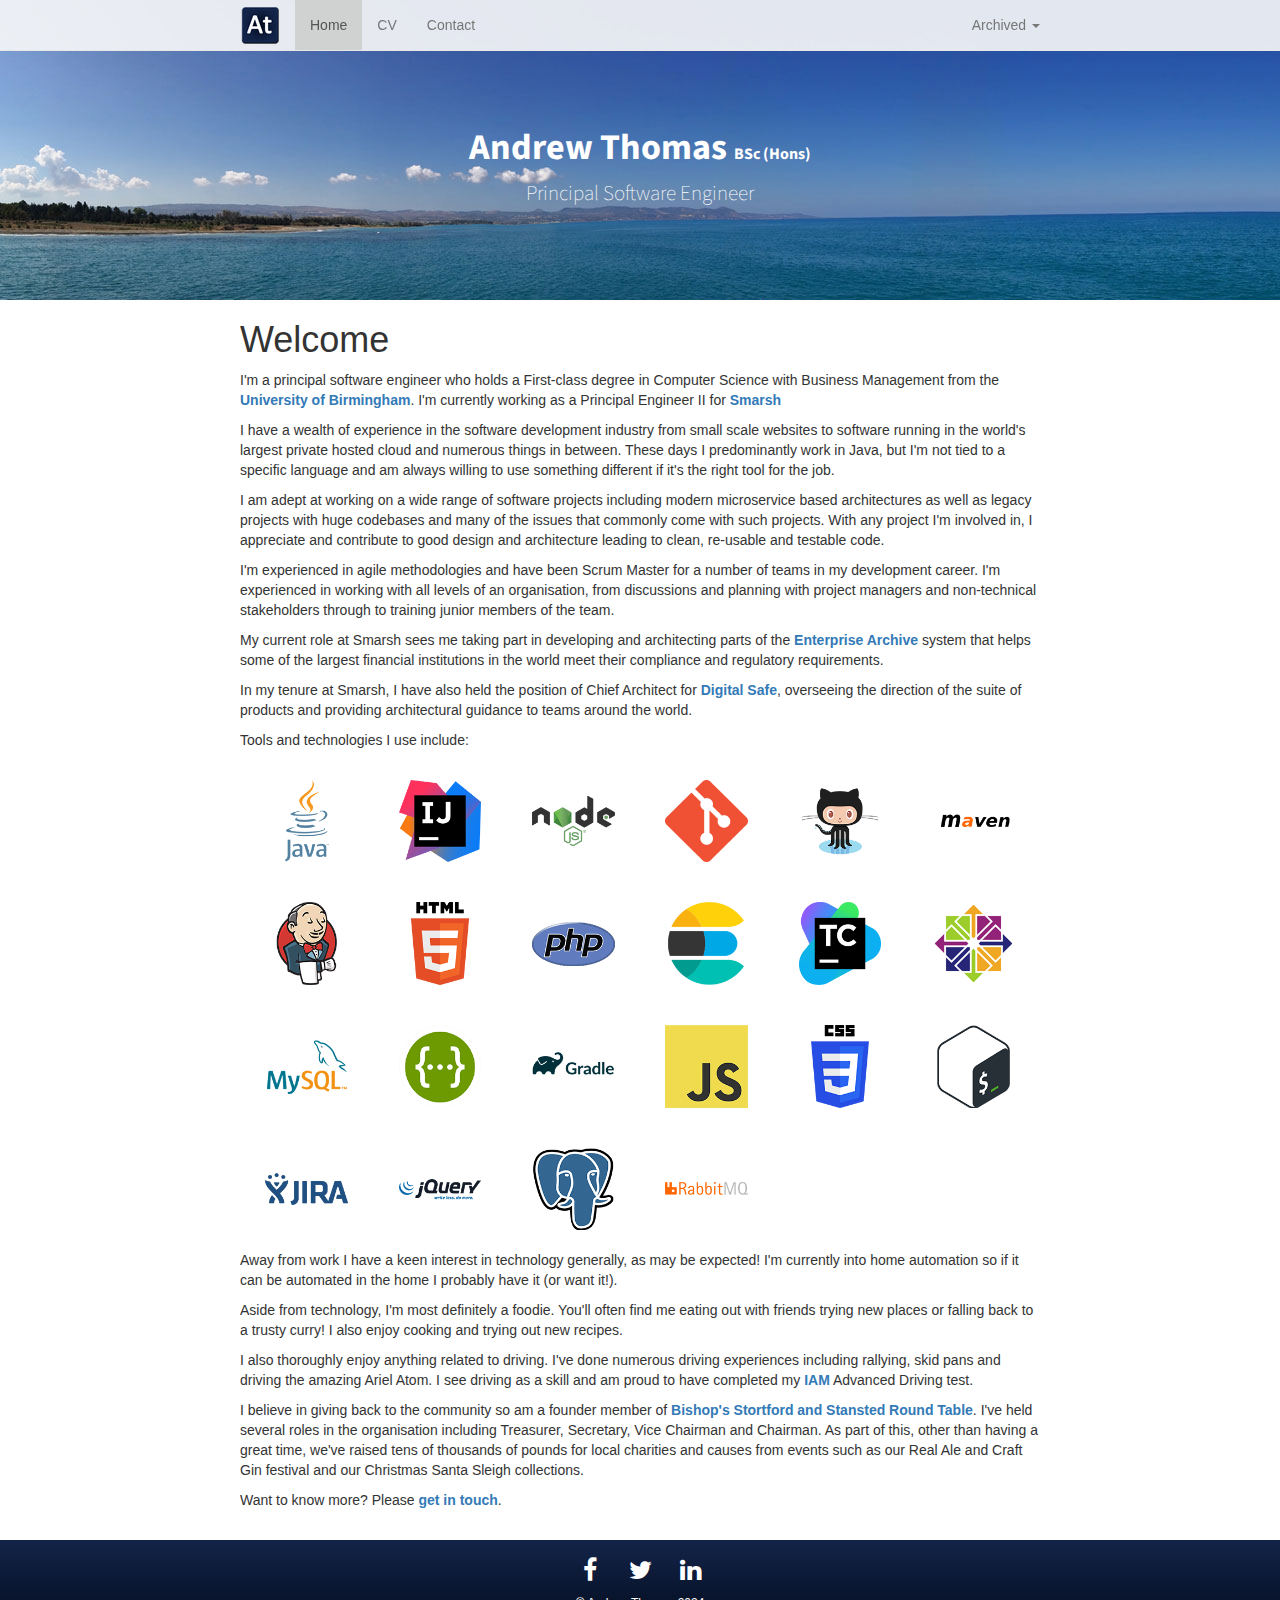
<file: index.html>
<!DOCTYPE html>
<html lang="en">
<head>
    <meta charset="utf-8">
<meta http-equiv="X-UA-Compatible" content="IE=edge">
<meta name="viewport" content="width=device-width, initial-scale=1">

<title>Andrew Thomas BSc (Hons) - Experienced Software Deveoper</title>
<meta name="description" content="The personal website of Andrew Thomas BSc (hons), a highly expreienced and motivated software developer and Computer Science with Business Management graduate. Welcome." />
<meta name="keywords" content="computer science, computer science graduate, first class graduate, first class computer science graduate, andrewthomas, andrew, thomas, agthomas, csbm, csbm graduate, about andrew" />
<meta name="copyright" content="Andrew Thomas 2024" />
<meta name="author" content="Andrew Thomas" />
<meta name="email" content="andrew &lt;at&gt; andrewthomas &lt;dot&gt; org &lt;dot&gt; uk" />

<link href='https://fonts.googleapis.com/css?family=Source+Sans+Pro' rel='stylesheet' type='text/css'>

<link href="css/bootstrap.min.css" rel="stylesheet">
<link href="css/at.css" rel="stylesheet">
<link rel="stylesheet" href="//maxcdn.bootstrapcdn.com/font-awesome/4.3.0/css/font-awesome.min.css">

<link rel="shortcut icon" href="img/favicon.ico">

<script src="js/jquery-1.11.3.min.js"></script>
<script src="js/bootstrap.min.js"></script>
<script src="js/at.js"></script>
<!-- Google tag (gtag.js) -->
<script async src="https://www.googletagmanager.com/gtag/js?id=G-3J88N917L8"></script>
<script>
  window.dataLayer = window.dataLayer || [];
  function gtag(){dataLayer.push(arguments);}
  gtag('js', new Date());

  gtag('config', 'G-3J88N917L8');
</script>
</head>
<body>
    <nav class="navbar navbar-default navbar-fixed-top">
    <div class="container">
        <div class="navbar-header">
            <button type="button" class="navbar-toggle collapsed" data-toggle="collapse" data-target="#navbar" aria-expanded="false" aria-controls="navbar">
                <span class="sr-only">Toggle navigation</span>
                <span class="icon-bar"></span>
                <span class="icon-bar"></span>
                <span class="icon-bar"></span>
            </button>
            <a class="navbar-brand" href="index.html"> <img src="img/icon_sm.png" width="38" height="37"> </a>
        </div>
        <div id="navbar" class="navbar-collapse collapse">
            <ul class="nav navbar-nav">
                <li class="active"><a href="index.html">Home</a></li>
                <li><a href="cv.html">CV</a></li>
                <li><a href="contact.html">Contact</a></li>
            </ul>
            <ul class="nav navbar-nav navbar-right">
                <li class="dropdown">
                    <a href="#" class="dropdown-toggle" data-toggle="dropdown" role="button" aria-haspopup="true" aria-expanded="false">Archived <span class="caret"></span></a>
                    <ul class="dropdown-menu">
                        <li><a href="degree.html">Degree</a></li>
                        <li><a href="blackjack.html">Blackjack</a></li>
                    </ul>
                </li>
            </ul>
        </div>
    </div>
</nav>
    <div id="header" class="jumbotron">
    <div class="container">
        <h1>Andrew Thomas <span class="hidden-xs">BSc (Hons)</span></h1>
        <p>Principal Software Engineer</p>
    </div>
</div>

    <div class="container" id="content">
        <h1>Welcome</h1>

        <p>I'm a principal software engineer who holds a First-class degree in Computer Science with Business Management from the <a href="http://www.bham.ac.uk" target="_blank">University of Birmingham</a>. I'm currently working as a Principal Engineer II for <a href="https://www.smarsh.com" target="_blank">Smarsh</a></p>

        <p>I have a wealth of experience in the software development industry from small scale websites to software running in the world's largest private hosted cloud and numerous things in between. These days I predominantly work in Java, but I'm not tied to a specific language and am always willing to use something different if it's the right tool for the job.</p>

        <p>I am adept at working on a wide range of software projects including modern microservice based architectures as well as legacy projects with huge codebases and many of the issues that commonly come with such projects. With any project I'm involved in, I appreciate and contribute to good design and architecture leading to clean, re-usable and testable code.</p>

        <p>I'm experienced in agile methodologies and have been Scrum Master for a number of teams in my development career. I'm experienced in working with all levels of an organisation, from discussions and planning with project managers and non-technical stakeholders through to training junior members of the team.</p>

        <p>My current role at Smarsh sees me taking part in developing and architecting parts of the <a href="https://www.smarsh.com/platform/enterprise/enterprise-archive" target="_blank">Enterprise Archive</a> system that helps some of the largest financial institutions in the world meet their compliance and regulatory requirements.</p>

        <p>In my tenure at Smarsh, I have also held the position of Chief Architect for <a href="https://www.smarsh.com/platform/digital-safe" target="_blank">Digital Safe</a>, overseeing the direction of the suite of products and providing architectural guidance to teams around the world.</p>

        <p>Tools and technologies I use include:</p>
        <div class="experience-logos">

          	<div class="col-md-2 col-sm-3 col-xs-6">
                <a href="https://www.java.com" title="Java" target="_blank"><img src="img/logos/java.png" alt="Java" title="Java"></a>
            </div>

          	<div class="col-md-2 col-sm-3 col-xs-6">
                <a href="https://www.jetbrains.com/idea/" title="IntelliJ IDEA" target="_blank"><img src="img/logos/intellij.png" alt="IntelliJ IDEA" title="IntelliJ IDEA"></a>
            </div>

          	<div class="col-md-2 col-sm-3 col-xs-6">
                <a href="https://nodejs.org/en/" title="NodeJS" target="_blank"><img src="img/logos/nodejs.png" alt="NodeJS" title="NodeJS"></a>
            </div>

          	<div class="col-md-2 col-sm-3 col-xs-6">
                <a href="https://git-scm.com" title="Git" target="_blank"><img src="img/logos/git.png" alt="Git" title="Git"></a>
            </div>

          	<div class="col-md-2 col-sm-3 col-xs-6">
                <a href="https://www.github.com" title="GitHub" target="_blank"><img src="img/logos/github.png" alt="GitHub" title="GitHub"></a>
            </div>

          	<div class="col-md-2 col-sm-3 col-xs-6">
                <a href="https://maven.apache.org/" title="Maven" target="_blank"><img src="img/logos/maven.png" alt="Maven" title="Maven"></a>
            </div>

          	<div class="col-md-2 col-sm-3 col-xs-6">
                <a href="https://jenkins.io/" title="Jenkins" target="_blank"><img src="img/logos/jenkins.png" alt="Jenkins" title="Jenkins"></a>
            </div>

          	<div class="col-md-2 col-sm-3 col-xs-6">
                <a href="https://www.w3.org/html/" title="HTML5" target="_blank"><img src="img/logos/html.png" alt="HTML5" title="HTML5"></a>
            </div>

          	<div class="col-md-2 col-sm-3 col-xs-6">
                <a href="http://www.php.net/" title="PHP" target="_blank"><img src="img/logos/php.png" alt="PHP" title="PHP"></a>
            </div>

          	<div class="col-md-2 col-sm-3 col-xs-6">
                <a href="https://www.elastic.co/products/elasticsearch" title="Elasticsearch" target="_blank"><img src="img/logos/elasticsearch.png" alt="Elasticsearch" title="Elasticsearch"></a>
            </div>

          	<div class="col-md-2 col-sm-3 col-xs-6">
                <a href="https://www.jetbrains.com/teamcity/" title="TeamCity" target="_blank"><img src="img/logos/teamcity.png" alt="TeamCity" title="TeamCity"></a>
            </div>

          	<div class="col-md-2 col-sm-3 col-xs-6">
                <a href="https://www.centos.org/" title="CentOS" target="_blank"><img src="img/logos/centos.png" alt="CentOS" title="CentOS"></a>
            </div>

          	<div class="col-md-2 col-sm-3 col-xs-6">
                <a href="https://www.mysql.com/" title="MySQL" target="_blank"><img src="img/logos/mysql.png" alt="MySQL" title="MySQL"></a>
            </div>

          	<div class="col-md-2 col-sm-3 col-xs-6">
                <a href="https://swagger.io/" title="Swagger" target="_blank"><img src="img/logos/swagger.png" alt="Swagger" title="Swagger"></a>
            </div>

          	<div class="col-md-2 col-sm-3 col-xs-6">
                <a href="https://gradle.org/" title="Gradle" target="_blank"><img src="img/logos/gradle.png" alt="Gradle" title="Gradle"></a>
            </div>

          	<div class="col-md-2 col-sm-3 col-xs-6">
                <a href="https://developer.mozilla.org/en-US/docs/Web/JavaScript" title="JavaScript" target="_blank"><img src="img/logos/javascript.png" alt="JavaScript" title="JavaScript"></a>
            </div>

          	<div class="col-md-2 col-sm-3 col-xs-6">
                <a href="https://www.w3.org/Style/CSS/" title="CSS" target="_blank"><img src="img/logos/css.png" alt="CSS" title="CSS"></a>
            </div>

          	<div class="col-md-2 col-sm-3 col-xs-6">
                <a href="https://www.gnu.org/software/bash/" title="Bash" target="_blank"><img src="img/logos/bash.png" alt="Bash" title="Bash"></a>
            </div>

          	<div class="col-md-2 col-sm-3 col-xs-6">
                <a href="https://www.atlassian.com/software/jira" title="Jira" target="_blank"><img src="img/logos/jira.png" alt="Jira" title="Jira"></a>
            </div>

          	<div class="col-md-2 col-sm-3 col-xs-6">
                <a href="https://jquery.com/" title="jQuery" target="_blank"><img src="img/logos/jquery.png" alt="jQuery" title="jQuery"></a>
            </div>

          	<div class="col-md-2 col-sm-3 col-xs-6">
                <a href="https://www.postgresql.org/" title="PostgreSQL" target="_blank"><img src="img/logos/postgresql.png" alt="PostgreSQL" title="PostgreSQL"></a>
            </div>

          	<div class="col-md-2 col-sm-3 col-xs-6">
                <a href="https://www.rabbitmq.com/" title="RabbitMQ" target="_blank"><img src="img/logos/rabbitmq.png" alt="RabbitMQ" title="RabbitMQ"></a>
            </div>
        </div>

        <p>Away from work I have a keen interest in technology generally, as may be expected! I'm currently into home automation so if it can be automated in the home I probably have it (or want it!).</p>

        <p>Aside from technology, I'm most definitely a foodie. You'll often find me eating out with friends trying new places or falling back to a trusty curry! I also enjoy cooking and trying out new recipes.</p>

        <p>I also thoroughly enjoy anything related to driving. I've done numerous driving experiences including rallying, skid pans and driving the amazing Ariel Atom. I see driving as a skill and am proud to have completed my <a href="http://www.iam.org.uk" target="_blank">IAM</a> Advanced Driving test.</p>

        <p>I believe in giving back to the community so am a founder member of <a href="https://www.stortfordrt.org.uk" target="_blank">Bishop's Stortford and Stansted Round Table</a>. I've held several roles in the organisation including Treasurer, Secretary, Vice Chairman and Chairman. As part of this, other than having a great time, we've raised tens of thousands of pounds for local charities and causes from events such as our Real Ale and Craft Gin festival and our Christmas Santa Sleigh collections.</p>

        <p>Want to know more? Please <a href="contact.html">get in touch</a>.</p>
    </div>

    <div id="footer">
    <div class="container">
        <a href="http://en-gb.facebook.com/people/Andrew-Thomas/548905067" class="sm facebook" title="Find Andrew Thomas on Facebook" target="_blank"><i class="fa fa-facebook"></i></a>
        <a href="http://twitter.com/ItsMe1989" class="sm twitter" title="Find Andrew Thomas on Twitter" target="_blank"><i class="fa fa-twitter"></i></a>
        <a href="http://uk.linkedin.com/pub/andrew-thomas/21/714/814/" class="sm linkedin" title="Find Andrew Thomas on LinkedIn" target="_blank"><i class="fa fa-linkedin"></i></a>
        <p>&copy; Andrew Thomas 2024</p>
    </div>
</div>

</body>
</html>
</file>
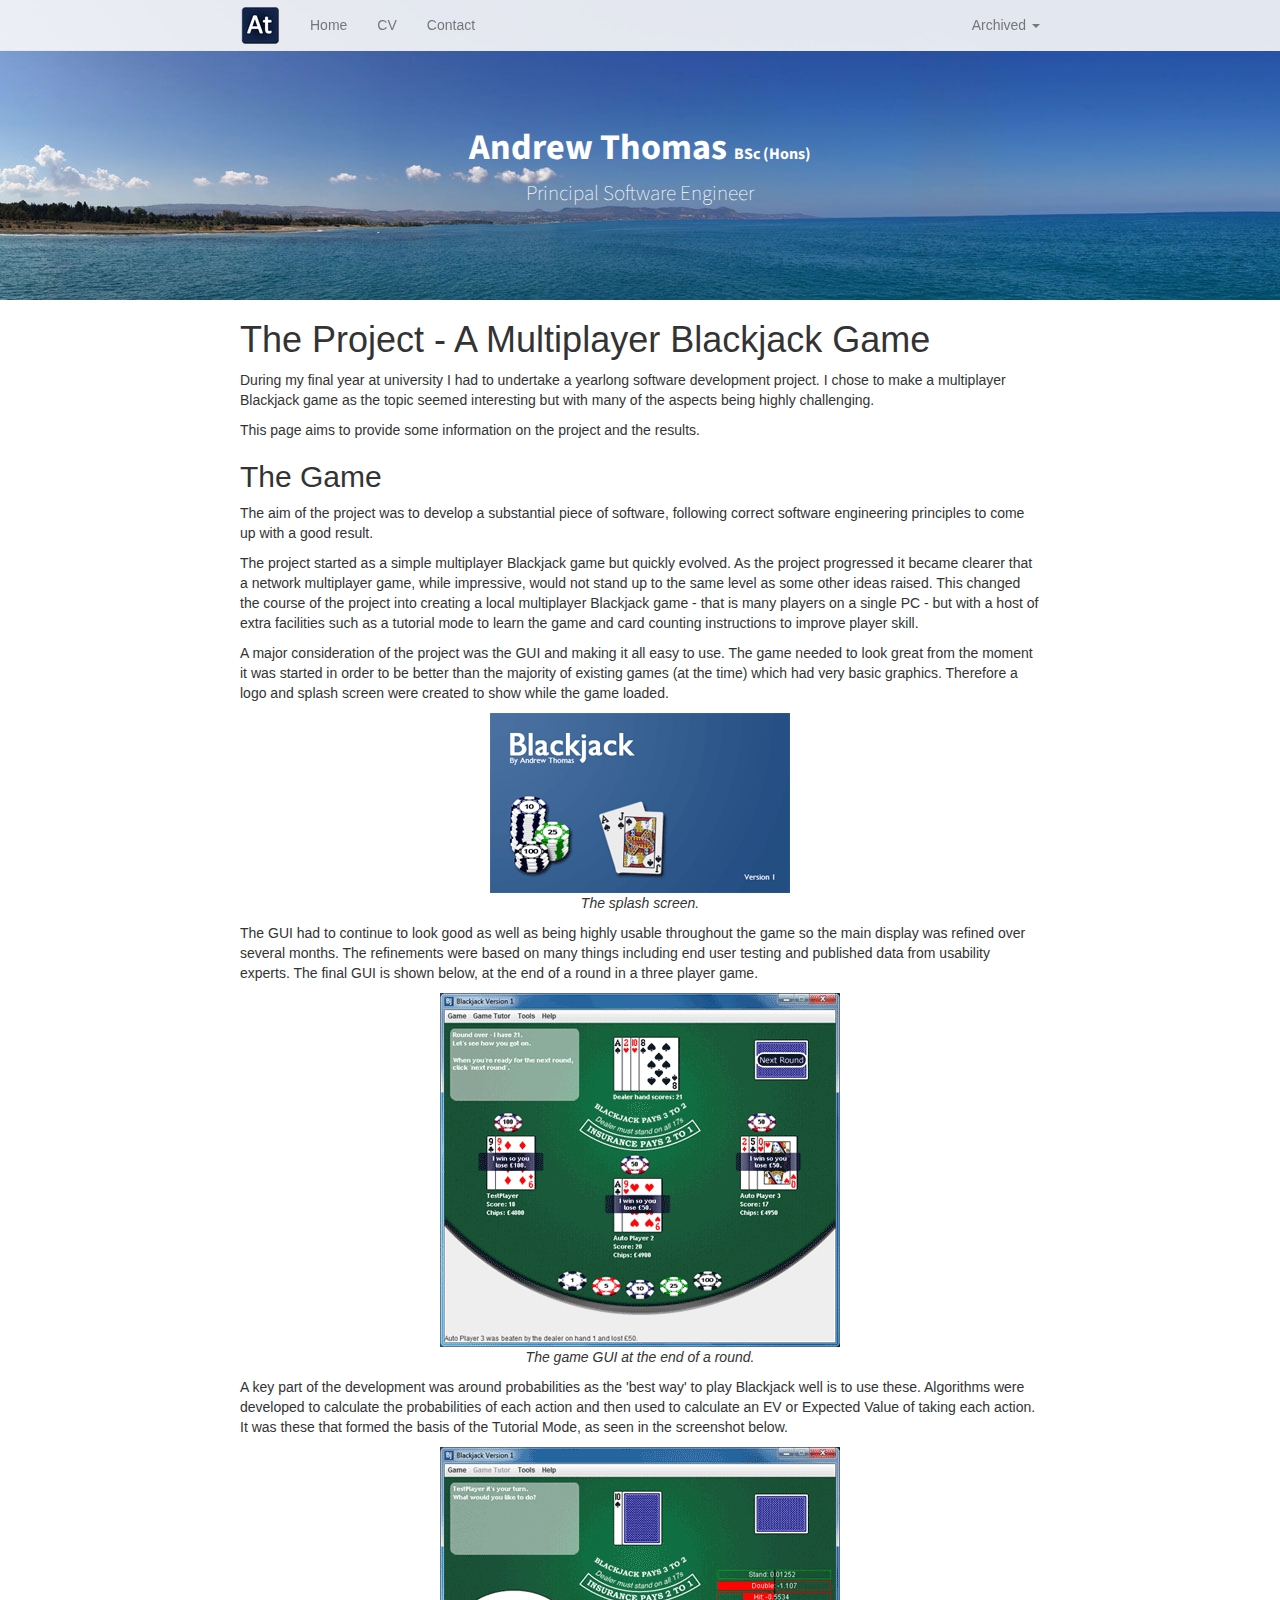
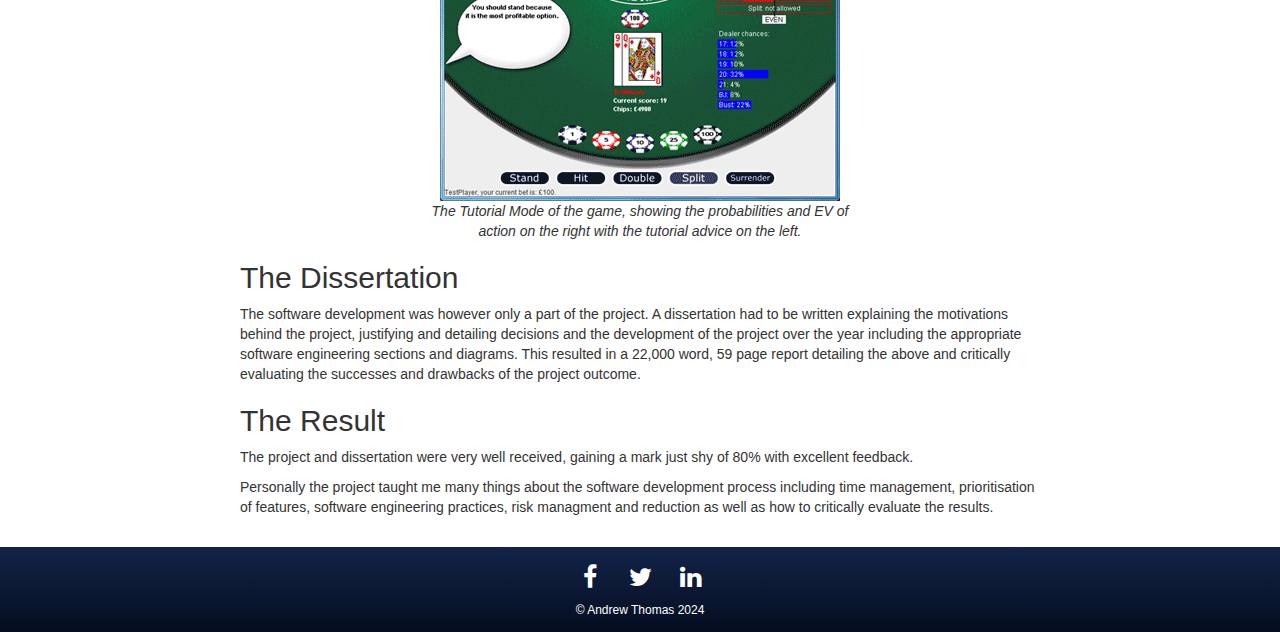
<file: blackjack.html>
<!DOCTYPE html>
<html lang="en">
<head>
	<meta charset="utf-8">
<meta http-equiv="X-UA-Compatible" content="IE=edge">
<meta name="viewport" content="width=device-width, initial-scale=1">

<title>Blackjack Project - Andrew Thomas BSc (Hons) - Experienced Software Deveoper</title>
<meta name="description" content="The personal website of Andrew Thomas BSc (hons), a highly expreienced and motivated software developer and Computer Science with Business Management graduate. Blackjack final year software project." />
<meta name="keywords" content="computer science, computer science graduate, first class graduate, first class computer science graduate, andrewthomas, andrew, thomas, agthomas, csbm, csbm graduate, blackjack, project, final year project, expected value, blackjack probability, card counting" />
<meta name="copyright" content="Andrew Thomas 2024" />
<meta name="author" content="Andrew Thomas" />
<meta name="email" content="andrew &lt;at&gt; andrewthomas &lt;dot&gt; org &lt;dot&gt; uk" />

<link href='https://fonts.googleapis.com/css?family=Source+Sans+Pro' rel='stylesheet' type='text/css'>

<link href="css/bootstrap.min.css" rel="stylesheet">
<link href="css/at.css" rel="stylesheet">
<link rel="stylesheet" href="//maxcdn.bootstrapcdn.com/font-awesome/4.3.0/css/font-awesome.min.css">

<link rel="shortcut icon" href="img/favicon.ico">

<script src="js/jquery-1.11.3.min.js"></script>
<script src="js/bootstrap.min.js"></script>
<script src="js/at.js"></script>
<!-- Google tag (gtag.js) -->
<script async src="https://www.googletagmanager.com/gtag/js?id=G-3J88N917L8"></script>
<script>
  window.dataLayer = window.dataLayer || [];
  function gtag(){dataLayer.push(arguments);}
  gtag('js', new Date());

  gtag('config', 'G-3J88N917L8');
</script>
</head>
<body>
	<nav class="navbar navbar-default navbar-fixed-top">
    <div class="container">
        <div class="navbar-header">
            <button type="button" class="navbar-toggle collapsed" data-toggle="collapse" data-target="#navbar" aria-expanded="false" aria-controls="navbar">
                <span class="sr-only">Toggle navigation</span>
                <span class="icon-bar"></span>
                <span class="icon-bar"></span>
                <span class="icon-bar"></span>
            </button>
            <a class="navbar-brand" href="index.html"> <img src="img/icon_sm.png" width="38" height="37"> </a>
        </div>
        <div id="navbar" class="navbar-collapse collapse">
            <ul class="nav navbar-nav">
                <li><a href="index.html">Home</a></li>
                <li><a href="cv.html">CV</a></li>
                <li><a href="contact.html">Contact</a></li>
            </ul>
            <ul class="nav navbar-nav navbar-right">
                <li class="dropdown">
                    <a href="#" class="dropdown-toggle" data-toggle="dropdown" role="button" aria-haspopup="true" aria-expanded="false">Archived <span class="caret"></span></a>
                    <ul class="dropdown-menu">
                        <li><a href="degree.html">Degree</a></li>
                        <li class="active"><a href="blackjack.html">Blackjack</a></li>
                    </ul>
                </li>
            </ul>
        </div>
    </div>
</nav>
    <div id="header" class="jumbotron">
    <div class="container">
        <h1>Andrew Thomas <span class="hidden-xs">BSc (Hons)</span></h1>
        <p>Principal Software Engineer</p>
    </div>
</div>

    <div class="container" id="content">
		<h1>The Project - A Multiplayer Blackjack Game</h1>
		<p>During my final year at university I had to undertake a yearlong software development project. I chose to make a multiplayer Blackjack game as the topic seemed interesting but with many of the aspects being highly challenging.</p>
		<p>This page aims to provide some information on the project and the results.</p>

		<h2>The Game</h2>
		<p>The aim of the project was to develop a substantial piece of software, following correct software engineering principles to come up with a good result. </p>
		<p>The project started as a simple multiplayer Blackjack game but quickly evolved. As the project progressed it became clearer that a network multiplayer game, while impressive, would not stand up to the same level as some other ideas raised. This changed the course of the project into creating a local multiplayer Blackjack game - that is many players on a single PC - but with a host of extra facilities such as a tutorial mode to learn the game and card counting instructions to improve player skill.</p>
		<p>A major consideration of the project was the GUI and making it all easy to use. The game needed to look great from the moment it was started in order to be better than the majority of existing games (at the time) which had very basic graphics. Therefore a logo and splash screen were created to show while the game loaded.</p>

		<div class="center-img-caption">
			<img src="img/bj_splash.png" alt="Image: The splash screen" width="300" height="180" />
			<p>The splash screen.</p>
		</div>

		<p>The GUI had to continue to look good as well as being highly usable throughout the game so the main display was refined over several months. The refinements were based on many things including end user testing and published data from usability experts. The final GUI is shown below, at the end of a round in a three player game.</p>

		<div class="center-img-caption">
			<img src="img/bj_game.png" alt="Image: The game GUI at the end of a round" width="400" height="354" />
			<p>The game GUI at the end of a round.</p>
		</div>

		<p>A key part of the development was around probabilities as the 'best way' to play Blackjack well is to use these. Algorithms were developed to calculate the probabilities of each action and then used to calculate an EV or Expected Value of taking each action. It was these that formed the basis of the Tutorial Mode, as seen in the screenshot below.</p>

		<div class="center-img-caption">
			<img src="img/bj_tut.png" alt="Image: he Tutorial Mode of the game" width="400" height="354" />
			<p>The Tutorial Mode of the game, showing the probabilities and EV of <br> action on the right with the tutorial advice on the left.</p>
		</div>

		<h2>The Dissertation</h2>
		<p>The software development was however only a part of the project. A dissertation had to be written explaining the motivations behind the project, justifying and detailing decisions and the development of the project over the year including the appropriate software engineering sections and diagrams. This resulted in a 22,000 word, 59 page report detailing the above and critically evaluating the successes and drawbacks of the project outcome.</p>

		<h2>The Result</h2>
		<p>The project and dissertation were very well received, gaining a mark just shy of 80% with excellent feedback. </p>
		<p>Personally the project taught me many things about the software development process including time management, prioritisation of features, software engineering practices, risk managment and reduction as well as how to critically evaluate the results.</p>
	</div>

	<div id="footer">
    <div class="container">
        <a href="http://en-gb.facebook.com/people/Andrew-Thomas/548905067" class="sm facebook" title="Find Andrew Thomas on Facebook" target="_blank"><i class="fa fa-facebook"></i></a>
        <a href="http://twitter.com/ItsMe1989" class="sm twitter" title="Find Andrew Thomas on Twitter" target="_blank"><i class="fa fa-twitter"></i></a>
        <a href="http://uk.linkedin.com/pub/andrew-thomas/21/714/814/" class="sm linkedin" title="Find Andrew Thomas on LinkedIn" target="_blank"><i class="fa fa-linkedin"></i></a>
        <p>&copy; Andrew Thomas 2024</p>
    </div>
</div>

</body>
</html>
</file>
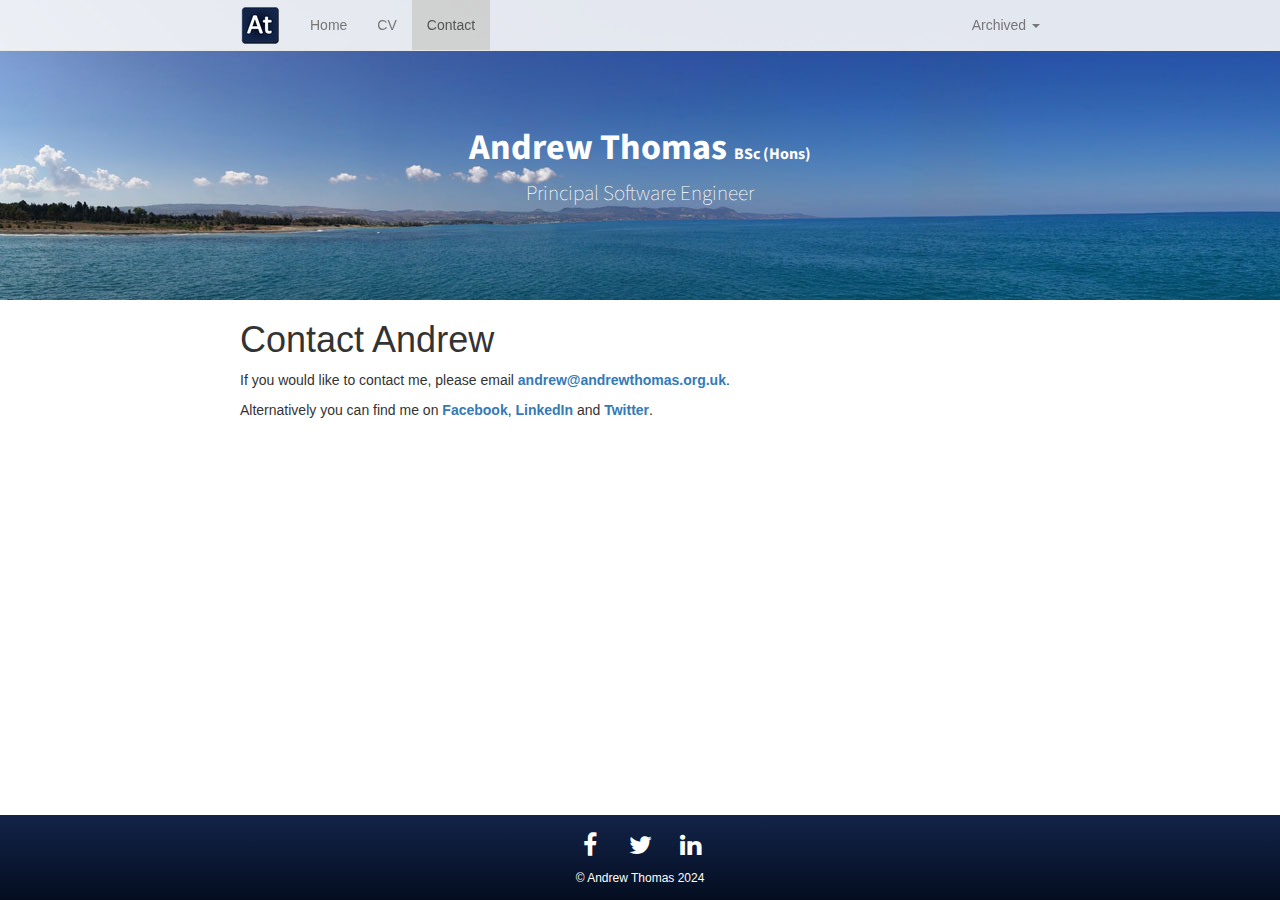
<file: contact.html>
<!DOCTYPE html>
<html lang="en">
<head>
	<meta charset="utf-8">
<meta http-equiv="X-UA-Compatible" content="IE=edge">
<meta name="viewport" content="width=device-width, initial-scale=1">

<title>Contact Andrew Thomas BSc (Hons) - Experienced Software Deveoper</title>
<meta name="description" content="The personal website of Andrew Thomas BSc (hons), a highly expreienced and motivated software developer and Computer Science with Business Management graduate. Contact." />
<meta name="keywords" content="computer science, computer science graduate, first class graduate, first class computer science graduate, andrewthomas, andrew, thomas, agthomas, csbm, csbm graduate, contact, facebook, linkedin, twitter" />
<meta name="copyright" content="Andrew Thomas 2024" />
<meta name="author" content="Andrew Thomas" />
<meta name="email" content="andrew &lt;at&gt; andrewthomas &lt;dot&gt; org &lt;dot&gt; uk" />

<link href='https://fonts.googleapis.com/css?family=Source+Sans+Pro' rel='stylesheet' type='text/css'>

<link href="css/bootstrap.min.css" rel="stylesheet">
<link href="css/at.css" rel="stylesheet">
<link rel="stylesheet" href="//maxcdn.bootstrapcdn.com/font-awesome/4.3.0/css/font-awesome.min.css">

<link rel="shortcut icon" href="img/favicon.ico">

<script src="js/jquery-1.11.3.min.js"></script>
<script src="js/bootstrap.min.js"></script>
<script src="js/at.js"></script>
<!-- Google tag (gtag.js) -->
<script async src="https://www.googletagmanager.com/gtag/js?id=G-3J88N917L8"></script>
<script>
  window.dataLayer = window.dataLayer || [];
  function gtag(){dataLayer.push(arguments);}
  gtag('js', new Date());

  gtag('config', 'G-3J88N917L8');
</script>
</head>
<body>
	<nav class="navbar navbar-default navbar-fixed-top">
    <div class="container">
        <div class="navbar-header">
            <button type="button" class="navbar-toggle collapsed" data-toggle="collapse" data-target="#navbar" aria-expanded="false" aria-controls="navbar">
                <span class="sr-only">Toggle navigation</span>
                <span class="icon-bar"></span>
                <span class="icon-bar"></span>
                <span class="icon-bar"></span>
            </button>
            <a class="navbar-brand" href="index.html"> <img src="img/icon_sm.png" width="38" height="37"> </a>
        </div>
        <div id="navbar" class="navbar-collapse collapse">
            <ul class="nav navbar-nav">
                <li><a href="index.html">Home</a></li>
                <li><a href="cv.html">CV</a></li>
                <li class="active"><a href="contact.html">Contact</a></li>
            </ul>
            <ul class="nav navbar-nav navbar-right">
                <li class="dropdown">
                    <a href="#" class="dropdown-toggle" data-toggle="dropdown" role="button" aria-haspopup="true" aria-expanded="false">Archived <span class="caret"></span></a>
                    <ul class="dropdown-menu">
                        <li><a href="degree.html">Degree</a></li>
                        <li><a href="blackjack.html">Blackjack</a></li>
                    </ul>
                </li>
            </ul>
        </div>
    </div>
</nav>
    <div id="header" class="jumbotron">
    <div class="container">
        <h1>Andrew Thomas <span class="hidden-xs">BSc (Hons)</span></h1>
        <p>Principal Software Engineer</p>
    </div>
</div>

    <div class="container" id="content">
		<h1>Contact Andrew</h1>
		<p>If you would like to contact me, please email <span class="email"></span>.</p>
		<p>Alternatively you can find me on <a href="http://en-gb.facebook.com/people/Andrew-Thomas/548905067" target="_blank">Facebook</a>, <a href="http://uk.linkedin.com/pub/andrew-thomas/21/714/814/" target="_blank">LinkedIn</a> and <a href="http://twitter.com/ItsMe1989" target="_blank">Twitter</a>. </p>
		    </div>

	<div id="footer">
    <div class="container">
        <a href="http://en-gb.facebook.com/people/Andrew-Thomas/548905067" class="sm facebook" title="Find Andrew Thomas on Facebook" target="_blank"><i class="fa fa-facebook"></i></a>
        <a href="http://twitter.com/ItsMe1989" class="sm twitter" title="Find Andrew Thomas on Twitter" target="_blank"><i class="fa fa-twitter"></i></a>
        <a href="http://uk.linkedin.com/pub/andrew-thomas/21/714/814/" class="sm linkedin" title="Find Andrew Thomas on LinkedIn" target="_blank"><i class="fa fa-linkedin"></i></a>
        <p>&copy; Andrew Thomas 2024</p>
    </div>
</div>

</body>
</html>
</file>
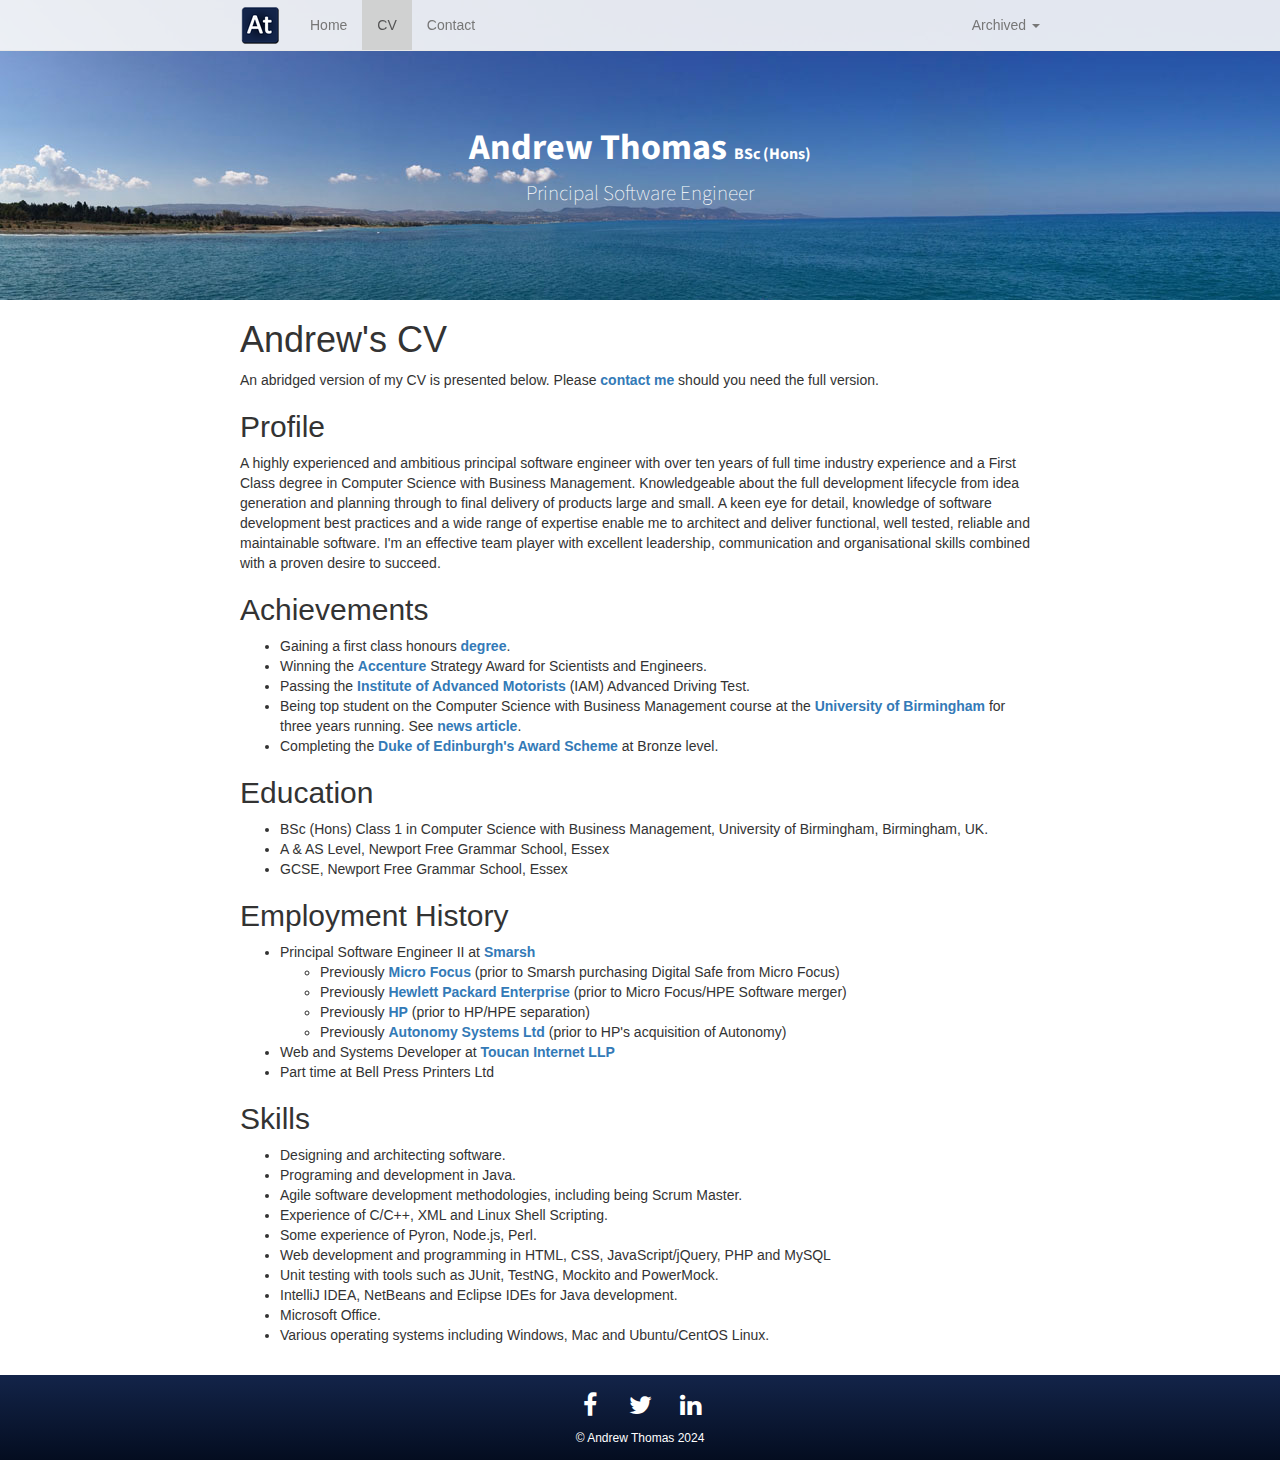
<file: cv.html>
<!DOCTYPE html>
<html lang="en">
<head>
	<meta charset="utf-8">
<meta http-equiv="X-UA-Compatible" content="IE=edge">
<meta name="viewport" content="width=device-width, initial-scale=1">

<title>Andrew's CV - Andrew Thomas BSc (Hons) - Experienced Software Deveoper</title>
<meta name="description" content="The personal website of Andrew Thomas BSc (hons), a highly expreienced and motivated software developer and Computer Science with Business Management graduate. Andrew's CV" />
<meta name="keywords" content="computer science, computer science graduate, first class graduate, first class computer science graduate, andrewthomas, andrew, thomas, agthomas, csbm, csbm graduate, cv, resume" />
<meta name="copyright" content="Andrew Thomas 2024" />
<meta name="author" content="Andrew Thomas" />
<meta name="email" content="andrew &lt;at&gt; andrewthomas &lt;dot&gt; org &lt;dot&gt; uk" />

<link href='https://fonts.googleapis.com/css?family=Source+Sans+Pro' rel='stylesheet' type='text/css'>

<link href="css/bootstrap.min.css" rel="stylesheet">
<link href="css/at.css" rel="stylesheet">
<link rel="stylesheet" href="//maxcdn.bootstrapcdn.com/font-awesome/4.3.0/css/font-awesome.min.css">

<link rel="shortcut icon" href="img/favicon.ico">

<script src="js/jquery-1.11.3.min.js"></script>
<script src="js/bootstrap.min.js"></script>
<script src="js/at.js"></script>
<!-- Google tag (gtag.js) -->
<script async src="https://www.googletagmanager.com/gtag/js?id=G-3J88N917L8"></script>
<script>
  window.dataLayer = window.dataLayer || [];
  function gtag(){dataLayer.push(arguments);}
  gtag('js', new Date());

  gtag('config', 'G-3J88N917L8');
</script>
</head>
<body>
	<nav class="navbar navbar-default navbar-fixed-top">
    <div class="container">
        <div class="navbar-header">
            <button type="button" class="navbar-toggle collapsed" data-toggle="collapse" data-target="#navbar" aria-expanded="false" aria-controls="navbar">
                <span class="sr-only">Toggle navigation</span>
                <span class="icon-bar"></span>
                <span class="icon-bar"></span>
                <span class="icon-bar"></span>
            </button>
            <a class="navbar-brand" href="index.html"> <img src="img/icon_sm.png" width="38" height="37"> </a>
        </div>
        <div id="navbar" class="navbar-collapse collapse">
            <ul class="nav navbar-nav">
                <li><a href="index.html">Home</a></li>
                <li class="active"><a href="cv.html">CV</a></li>
                <li><a href="contact.html">Contact</a></li>
            </ul>
            <ul class="nav navbar-nav navbar-right">
                <li class="dropdown">
                    <a href="#" class="dropdown-toggle" data-toggle="dropdown" role="button" aria-haspopup="true" aria-expanded="false">Archived <span class="caret"></span></a>
                    <ul class="dropdown-menu">
                        <li><a href="degree.html">Degree</a></li>
                        <li><a href="blackjack.html">Blackjack</a></li>
                    </ul>
                </li>
            </ul>
        </div>
    </div>
</nav>
    <div id="header" class="jumbotron">
    <div class="container">
        <h1>Andrew Thomas <span class="hidden-xs">BSc (Hons)</span></h1>
        <p>Principal Software Engineer</p>
    </div>
</div>

    <div class="container" id="content">
		<h1>Andrew's CV</h1>
		<p>An abridged version of my CV is presented below. Please <a href="contact.html">contact me</a> should you need the full version.</p>

		<h2>Profile</h2>
		<p>A highly experienced and ambitious principal software engineer with over ten years of full time industry experience and a First Class degree in Computer Science with Business Management. Knowledgeable about the full development lifecycle from idea generation and planning through to final delivery of products large and small. A keen eye for detail, knowledge of software development best practices and a wide range of expertise enable me to architect and deliver functional, well tested, reliable and maintainable software. I'm an effective team player with excellent leadership, communication and organisational skills combined with a proven desire to succeed. </p>
  		<h2>Achievements</h2>
  		<ul>
    		<li>Gaining a first class honours <a href="degree.html">degree</a>.</li>
		    <li>Winning the <a href="http://www.accenture.com/countries/UK" target="_blank">Accenture</a> Strategy Award for Scientists and Engineers.</li>
		    <li>Passing the <a href="http://www.iam.org.uk" target="_blank">Institute of Advanced Motorists</a> (IAM) Advanced Driving Test.</li>
		    <li>Being top student on the Computer Science with Business Management course at the
		      <a href="http://www.bham.ac.uk" target="_blank">University of Birmingham</a> for three years running. See <a href="http://www.cs.bham.ac.uk/sys/news/content/2009/11/24/the-school-celebrates-the-performance-of-its-high-achieving-students/" target="_blank">news article</a>.</li>
		    <li>Completing the <a href="http://www.dofe.org/" target="_blank">Duke of Edinburgh's Award Scheme</a> at Bronze level.</li>
		</ul>

  		<h2>Education</h2>
		<ul>
			<li>BSc (Hons) Class 1 in Computer Science with Business Management, University of Birmingham, Birmingham, UK.</li>
			<li>A &amp; AS Level, Newport Free Grammar School, Essex</li>
			<li>GCSE, Newport Free Grammar School, Essex</li>
		</ul>

  		<h2>Employment History</h2>
		<ul>
			<li>Principal Software Engineer II at <a href="https://www.smarsh.com" target="_blank">Smarsh</a>
				<ul>
					<li>Previously <a href="https://www.microfocus.com" target="_blank">Micro Focus</a> (prior to Smarsh purchasing Digital Safe from Micro Focus)</li>
					<li>Previously <a href="https://www.hpe.com" target="_blank">Hewlett Packard Enterprise</a> (prior to Micro Focus/HPE Software merger)</li>
					<li>Previously <a href="https://www.hp.com" target="_blank">HP</a> (prior to HP/HPE separation)</li>
					<li>Previously <a href="http://www.autonomy.com" target="_blank">Autonomy Systems Ltd</a> (prior to HP's acquisition of Autonomy)</li>
				</ul>
			</li>
			<li>Web and Systems Developer at <a href="http://www.toucanweb.co.uk">Toucan Internet LLP</a></li>
			<li>Part time at Bell Press Printers Ltd</li>
		</ul>

  		<h2>Skills</h2>
		<ul>
			<li>Designing and architecting software.</li>
			<li>Programing and development in Java.</li>
			<li>Agile software development methodologies, including being Scrum Master.</li>
			<li>Experience of C/C++, XML and Linux Shell Scripting.</li>
			<li>Some experience of Pyron, Node.js, Perl.</li>
			<li>Web development and programming in HTML, CSS, JavaScript/jQuery, PHP and MySQL</li>
			<li>Unit testing with tools such as JUnit, TestNG, Mockito and PowerMock.</li>
			<li>IntelliJ IDEA, NetBeans and Eclipse IDEs for Java development.</li>
			<li>Microsoft Office.</li>
			<li>Various operating systems including Windows, Mac and Ubuntu/CentOS Linux.</li>
		</ul>
    </div>

	<div id="footer">
    <div class="container">
        <a href="http://en-gb.facebook.com/people/Andrew-Thomas/548905067" class="sm facebook" title="Find Andrew Thomas on Facebook" target="_blank"><i class="fa fa-facebook"></i></a>
        <a href="http://twitter.com/ItsMe1989" class="sm twitter" title="Find Andrew Thomas on Twitter" target="_blank"><i class="fa fa-twitter"></i></a>
        <a href="http://uk.linkedin.com/pub/andrew-thomas/21/714/814/" class="sm linkedin" title="Find Andrew Thomas on LinkedIn" target="_blank"><i class="fa fa-linkedin"></i></a>
        <p>&copy; Andrew Thomas 2024</p>
    </div>
</div>

</body>
</html>
</file>
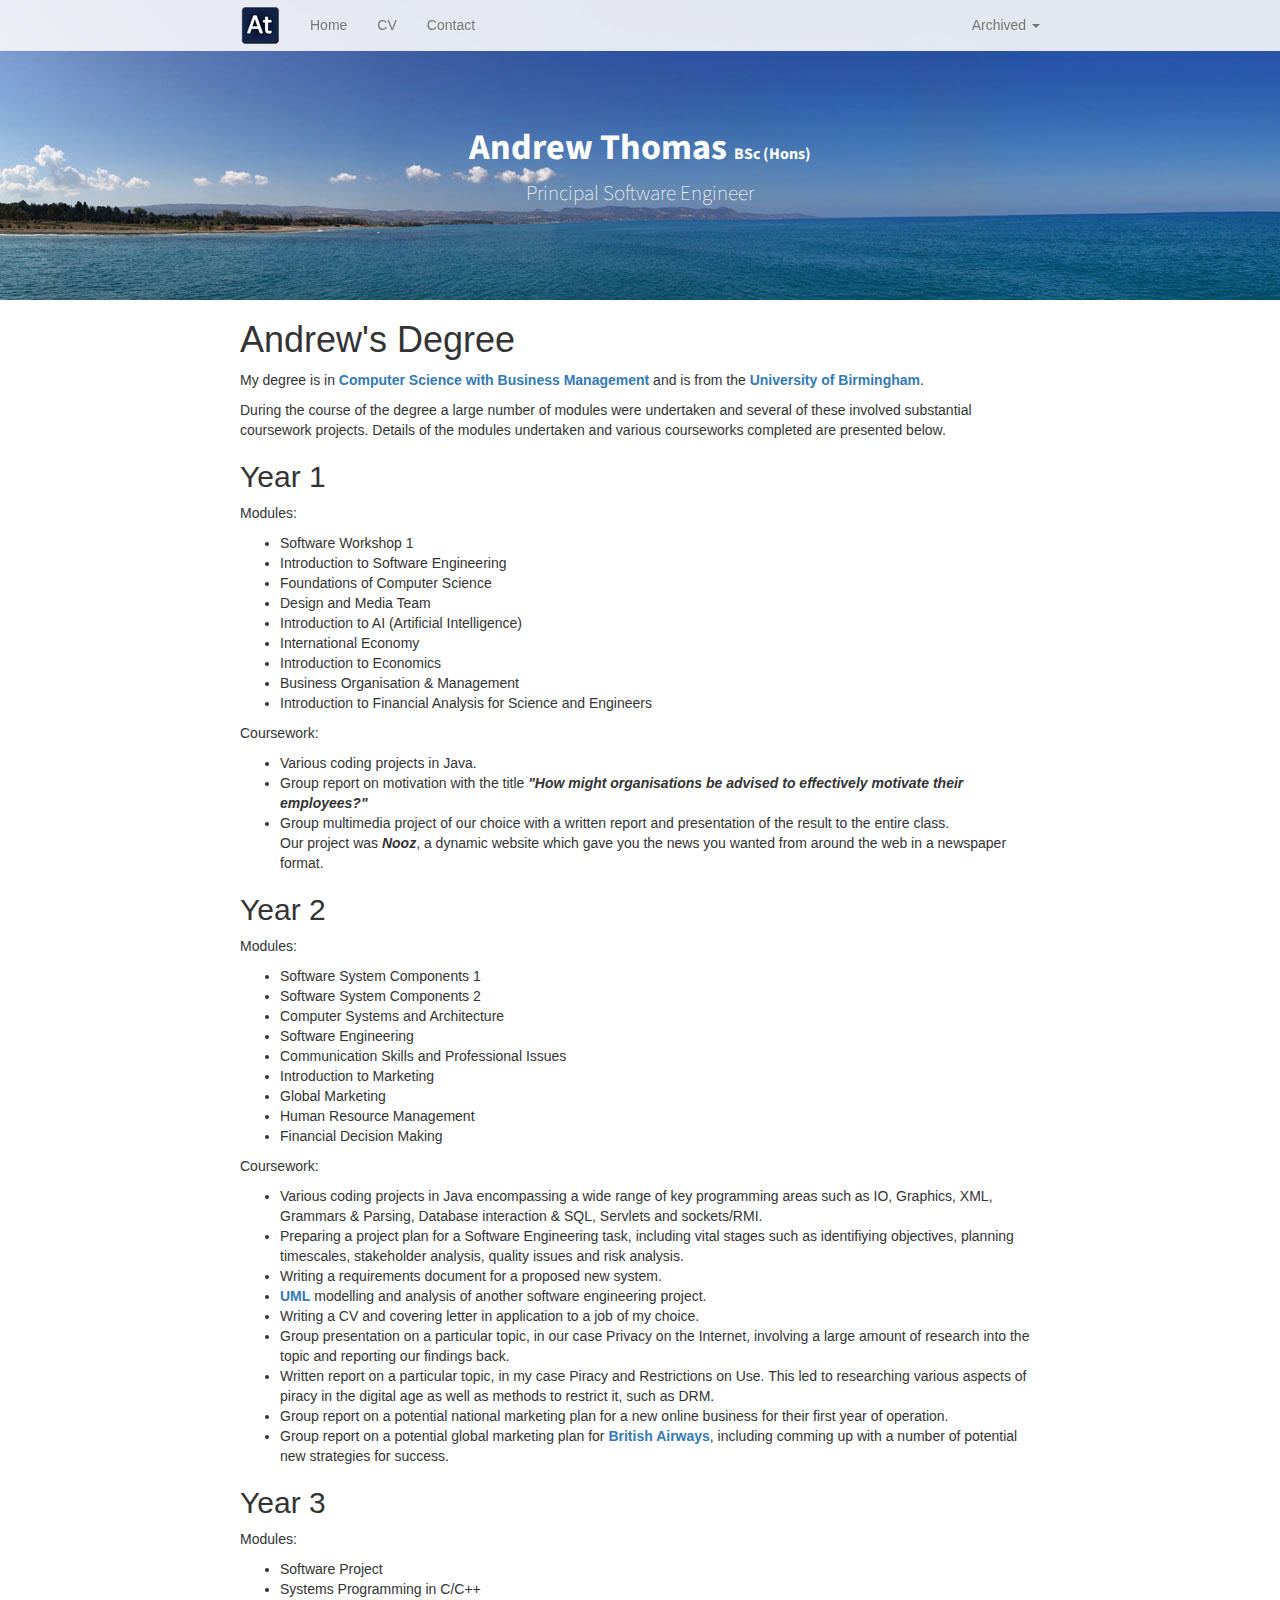
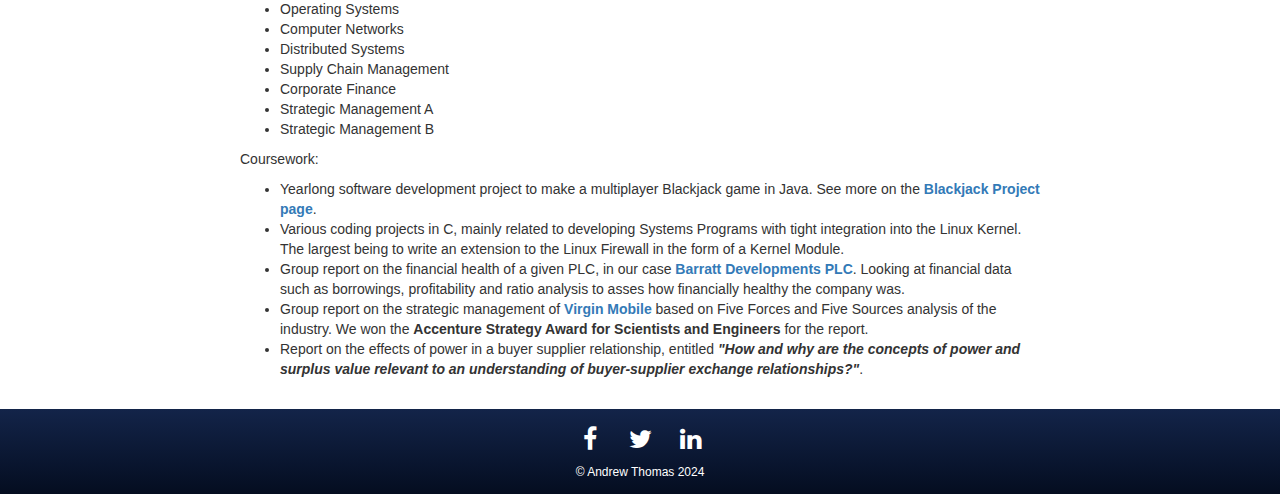
<file: degree.html>
<!DOCTYPE html>
<html lang="en">
<head>
	<meta charset="utf-8">
<meta http-equiv="X-UA-Compatible" content="IE=edge">
<meta name="viewport" content="width=device-width, initial-scale=1">

<title>Andrew's Degree - Andrew Thomas BSc (Hons) - Experienced Software Deveoper</title>
<meta name="description" content="The personal website of Andrew Thomas BSc (hons), a highly expreienced and motivated software developer and Computer Science with Business Management graduate. The Degree." />
<meta name="keywords" content="computer science, computer science graduate, first class graduate, first class computer science graduate, andrewthomas, andrew, thomas, agthomas, csbm, csbm graduate, csbm degree" />
<meta name="copyright" content="Andrew Thomas 2024" />
<meta name="author" content="Andrew Thomas" />
<meta name="email" content="andrew &lt;at&gt; andrewthomas &lt;dot&gt; org &lt;dot&gt; uk" />

<link href='https://fonts.googleapis.com/css?family=Source+Sans+Pro' rel='stylesheet' type='text/css'>

<link href="css/bootstrap.min.css" rel="stylesheet">
<link href="css/at.css" rel="stylesheet">
<link rel="stylesheet" href="//maxcdn.bootstrapcdn.com/font-awesome/4.3.0/css/font-awesome.min.css">

<link rel="shortcut icon" href="img/favicon.ico">

<script src="js/jquery-1.11.3.min.js"></script>
<script src="js/bootstrap.min.js"></script>
<script src="js/at.js"></script>
<!-- Google tag (gtag.js) -->
<script async src="https://www.googletagmanager.com/gtag/js?id=G-3J88N917L8"></script>
<script>
  window.dataLayer = window.dataLayer || [];
  function gtag(){dataLayer.push(arguments);}
  gtag('js', new Date());

  gtag('config', 'G-3J88N917L8');
</script>
</head>
<body>
	<nav class="navbar navbar-default navbar-fixed-top">
    <div class="container">
        <div class="navbar-header">
            <button type="button" class="navbar-toggle collapsed" data-toggle="collapse" data-target="#navbar" aria-expanded="false" aria-controls="navbar">
                <span class="sr-only">Toggle navigation</span>
                <span class="icon-bar"></span>
                <span class="icon-bar"></span>
                <span class="icon-bar"></span>
            </button>
            <a class="navbar-brand" href="index.html"> <img src="img/icon_sm.png" width="38" height="37"> </a>
        </div>
        <div id="navbar" class="navbar-collapse collapse">
            <ul class="nav navbar-nav">
                <li><a href="index.html">Home</a></li>
                <li><a href="cv.html">CV</a></li>
                <li><a href="contact.html">Contact</a></li>
            </ul>
            <ul class="nav navbar-nav navbar-right">
                <li class="dropdown">
                    <a href="#" class="dropdown-toggle" data-toggle="dropdown" role="button" aria-haspopup="true" aria-expanded="false">Archived <span class="caret"></span></a>
                    <ul class="dropdown-menu">
                        <li class="active"><a href="degree.html">Degree</a></li>
                        <li><a href="blackjack.html">Blackjack</a></li>
                    </ul>
                </li>
            </ul>
        </div>
    </div>
</nav>
    <div id="header" class="jumbotron">
    <div class="container">
        <h1>Andrew Thomas <span class="hidden-xs">BSc (Hons)</span></h1>
        <p>Principal Software Engineer</p>
    </div>
</div>

    <div class="container" id="content">
	    <h1>Andrew's Degree</h1>
		<p>My degree is in <a href="http://www.cs.bham.ac.uk/admissions/undergraduate/csbm.php" target="_blank">Computer Science with Business Management</a> and is from the <a href="http://www.bham.ac.uk" target="_blank">University of Birmingham</a>. </p>
		<p>During the course of the degree a large number of modules were undertaken and several of these involved substantial coursework projects. Details of the modules undertaken and various courseworks completed are presented below.</p>

		<h2>Year 1</h2>
		<p>Modules:</p>
		<ul>
			<li>Software Workshop 1</li>
			<li>Introduction to Software Engineering</li>
			<li>Foundations of Computer Science</li>
			<li>Design and Media Team</li>
			<li>Introduction to AI (Artificial Intelligence)</li>
			<li>International Economy</li>
			<li>Introduction to Economics</li>
			<li>Business Organisation &amp; Management</li>
			<li>Introduction to Financial Analysis for Science and Engineers</li>
		</ul>
		<p>Coursework:</p>
		<ul>
			<li>Various coding projects in Java.</li>
			<li>Group report on motivation with the title <em><strong>&quot;How might organisations be advised to effectively motivate their employees?&quot;</strong></em></li>
			<li>Group multimedia project of our choice with a written report and presentation of the result to the entire class. <br />
			Our project
			was <em><strong>Nooz</strong></em>, a dynamic website which gave you the news you wanted from around the web in a newspaper format.</li>
		</ul>

		<h2>Year 2</h2>
		<p>Modules:</p>
		<ul>
			<li>Software System Components 1</li>
			<li>Software System Components 2</li>
			<li>Computer Systems and Architecture</li>
			<li>Software Engineering</li>
			<li>Communication Skills and Professional Issues</li>
			<li>Introduction to Marketing</li>
			<li>Global Marketing</li>
			<li>Human Resource Management</li>
			<li>Financial Decision Making</li>
		</ul>

		<p>Coursework:</p>
		<ul>
			<li>Various coding projects in Java encompassing a wide range of key programming areas such as IO, Graphics, XML, Grammars &amp; Parsing, Database interaction &amp; SQL, Servlets and sockets/RMI.</li>
			<li>Preparing a project plan for a Software Engineering task, including vital stages such as identifiying objectives, planning timescales, stakeholder analysis, quality issues and risk analysis.</li>
			<li>Writing a requirements document for a proposed new system.</li>
			<li><a href="http://en.wikipedia.org/wiki/Unified_Modeling_Language" target="_blank">UML</a> modelling and analysis of another software engineering project.</li>
			<li>Writing a CV and covering letter in application to a job of my choice.</li>
			<li>Group  presentation on a particular topic, in our case Privacy  on the Internet, involving a large amount of research into the topic and reporting our findings back.</li>
			<li>Written report on a particular topic, in my case Piracy and
			Restrictions on Use. This led to researching various aspects of piracy in the digital age as well as methods to restrict it, such as DRM.</li>
			<li>Group report on a potential national marketing plan for a new online business for their first year of operation.</li>
			<li>Group report on a potential global marketing plan for <a href="http://www.ba.com" target="_blank">British Airways</a>, including comming up with a number of potential new strategies for success.</li>
		</ul>

		<h2>Year 3</h2>
		<p>Modules:  </p>
		<ul>
			<li> Software Project</li>
			<li>Systems Programming in C/C++</li>
			<li> Operating Systems</li>
			<li> Computer Networks</li>
			<li> Distributed Systems</li>
			<li>Supply Chain Management</li>
			<li>Corporate Finance</li>
			<li>Strategic Management A</li>
			<li>Strategic Management B</li>
		</ul>

		<p>Coursework:</p>
		<ul>
			<li>Yearlong software development project to make a multiplayer Blackjack game in Java. See more on the <a href="blackjack.html">Blackjack Project page</a>.</li>
			<li>Various coding projects in C, mainly related to developing Systems Programs with tight integration into the Linux Kernel. The largest being to write an extension to the Linux Firewall in the form of a Kernel Module.</li>
			<li>Group report on the financial health of a given PLC, in our case <a href="http://www.barrattdevelopments.co.uk">Barratt Developments PLC</a>. Looking at financial data such as borrowings, profitability and ratio analysis to asses how financially healthy the company was.</li>
			<li>Group report on the strategic management of <a href="http://www.virginmobile.co.uk" target="_blank">Virgin Mobile</a> based on Five Forces and Five Sources analysis of the industry. We won the <strong>Accenture Strategy Award for Scientists and Engineers</strong> for the report.</li>
			<li>Report on the effects of power in a buyer supplier relationship, entitled <em><strong>&quot;How and why are the concepts of power and surplus value relevant to an understanding of buyer-supplier exchange relationships?&quot;</strong></em>.</li>
		</ul>
	</div>

	<div id="footer">
    <div class="container">
        <a href="http://en-gb.facebook.com/people/Andrew-Thomas/548905067" class="sm facebook" title="Find Andrew Thomas on Facebook" target="_blank"><i class="fa fa-facebook"></i></a>
        <a href="http://twitter.com/ItsMe1989" class="sm twitter" title="Find Andrew Thomas on Twitter" target="_blank"><i class="fa fa-twitter"></i></a>
        <a href="http://uk.linkedin.com/pub/andrew-thomas/21/714/814/" class="sm linkedin" title="Find Andrew Thomas on LinkedIn" target="_blank"><i class="fa fa-linkedin"></i></a>
        <p>&copy; Andrew Thomas 2024</p>
    </div>
</div>

</body>
</html>
</file>
<file: css/at.css>
html {
  position: relative;
  min-height: 100%;
}

/* Nav */
.navbar {
	background-color: rgba(248, 248, 248, 0.9);
}

#navbar a {
	transition: background-color .5s ease;
}

#navbar li.active a, #navbar a:hover {
	background-color: rgba(206, 206, 206, 0.9);
}

.navbar-brand {
	padding:7px 16px 0 16px;
}

/* Header */
#header.jumbotron {
	background-color: #53699B;
	height:300px;
	background: linear-gradient(#040D20, #132449);
	background:url(../img/header.jpg) center no-repeat;
	color: #FFF;
	text-align: center;
	margin-bottom: 0;
}

#header.jumbotron .container {
	padding-top: 60px;
	font-family: 'Source Sans Pro', 'Helvetica Neue', Helvetica, Arial, sans-serif;
}

#header.jumbotron h1 {
	font-size: 36px;
	font-weight:bold;
}

@media (max-width: 768px) {
	#header.jumbotron h1 {
		margin-top:40px;
	}
}

#header.jumbotron h1 span {
	font-size: 16px;
	white-space: nowrap;
}

/* Content */
#content a {
	font-weight: bold;
}

#content a:hover {
	text-decoration:none;
	color: #5496d1;
}

.center-img-caption {
	padding: 20px inherit;
	text-align:center;
	font-style: italic;
}

@media (max-width: 450px) {
	.center-img-caption img {
		height: auto;
		width: 95%;
	}
}


/* Footer */
body {
  /* Margin bottom by footer height*/
  margin-bottom: 105px;
}
#footer {
  position: absolute;
  bottom: 0;
  width: 100%;
  /* Set the fixed height of the footer here */
  height: 85px;
  background-color: #8CA1D0;
  	background: linear-gradient(#132449,#040D20);

}

#footer .container {
	padding: 10px 0 0 0;
	text-align: center;
	font-size: 0;
}

#footer p {
	font-size: 12px;
	margin-top: 5px;
	color: #fff;
}

#footer a.sm {
	font-size: 25px;
	color: #fff;
	height: 40px;
	width: 40px;
	text-align: center;
	display: inline-block;
	border-radius: 50%;
	padding:3px;
	margin: 0 5px;
}

#footer a.sm:hover {
	text-decoration: none;
	color:#fff;
}

#footer a.sm.facebook:hover {
	background-color: #3B5998;
}

#footer a.sm.twitter:hover {
	background-color: #4099ff;
}

#footer a.sm.linkedin:hover {
	background-color: #0077b5;
}

#footer a.sm.google-plus:hover {
	background-color: #db5a3c;
}

.experience-logos {
    text-align: center;
    float: left;
}

.experience-logos div img {
    max-width: 80%;
    margin: 20px 0;
}

.experience-logos div img {
    transition: all .2s ease-in-out;
}

.experience-logos div:hover img {
    transform: scale(1.25);
}
</file>
